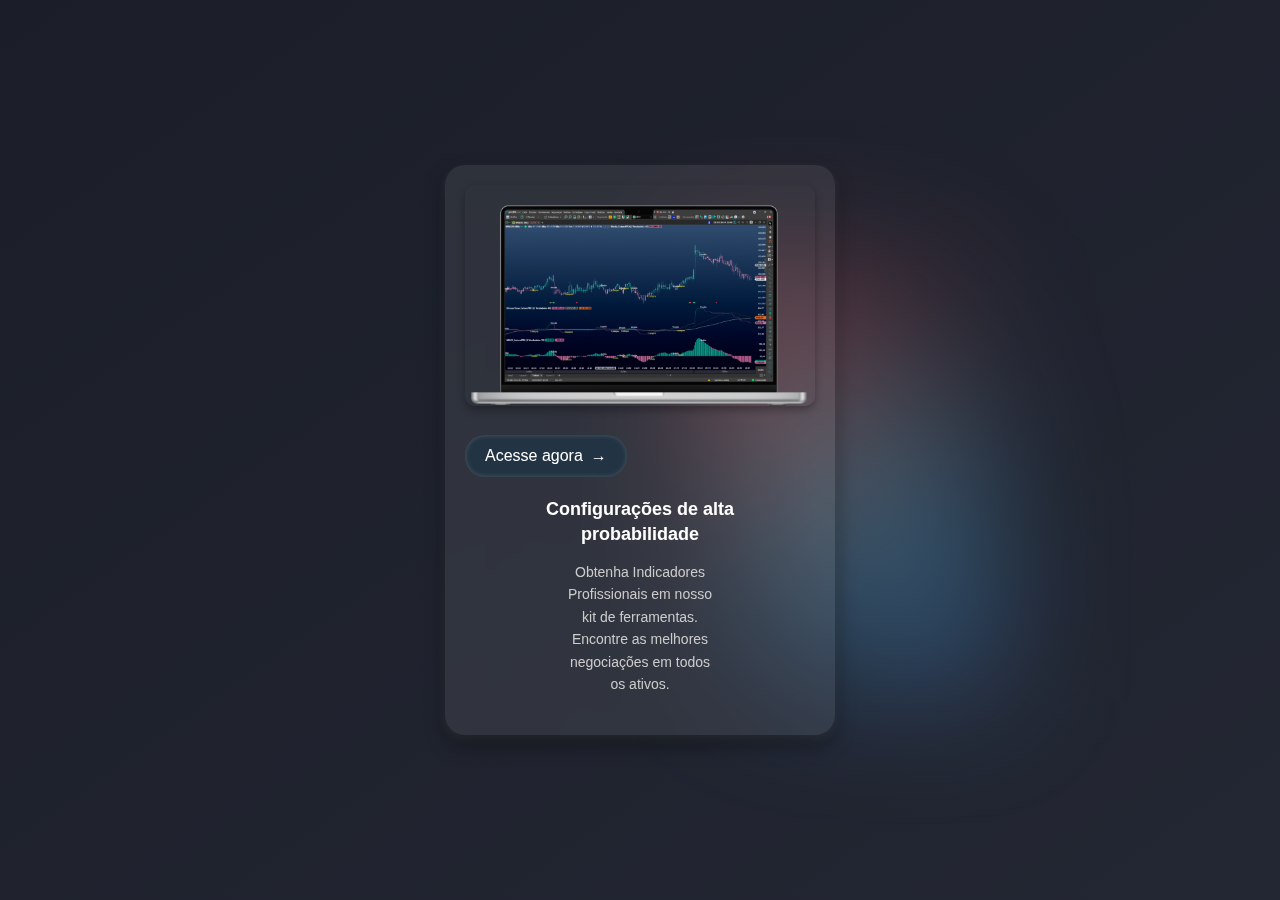
<file: cad.html>
<!DOCTYPE html>
<html lang="en">
<head>
  <meta charset="UTF-8">
  <meta name="viewport" content="width=device-width, initial-scale=1.0">
  <title>Configurações de Alta Probabilidade</title>
  <link rel="stylesheet" href="css/cardteste2.css">
</head>
<body>
  <div class="background"></div> <!-- Adicionado para criar nuvens -->
  <div class="container">
    <div class="card">
      <img src="media/profit.png" alt="Imagem de configuração" class="card-image">
      <div class="card-content">
        <button class="cta-button">
          <span>Acesse agora</span>
          <span class="arrow-icon">→</span>
        </button>
        <h1 class="card-title">Configurações de alta<br> probabilidade</h1>
        <p class="card-description">
          Obtenha Indicadores <br>Profissionais em nosso<br> kit de ferramentas. <br>
          Encontre as melhores <br>negociações em todos <br>os ativos.
        </p>
      </div>
    </div>
  </div>
</body>
</html>
</file>
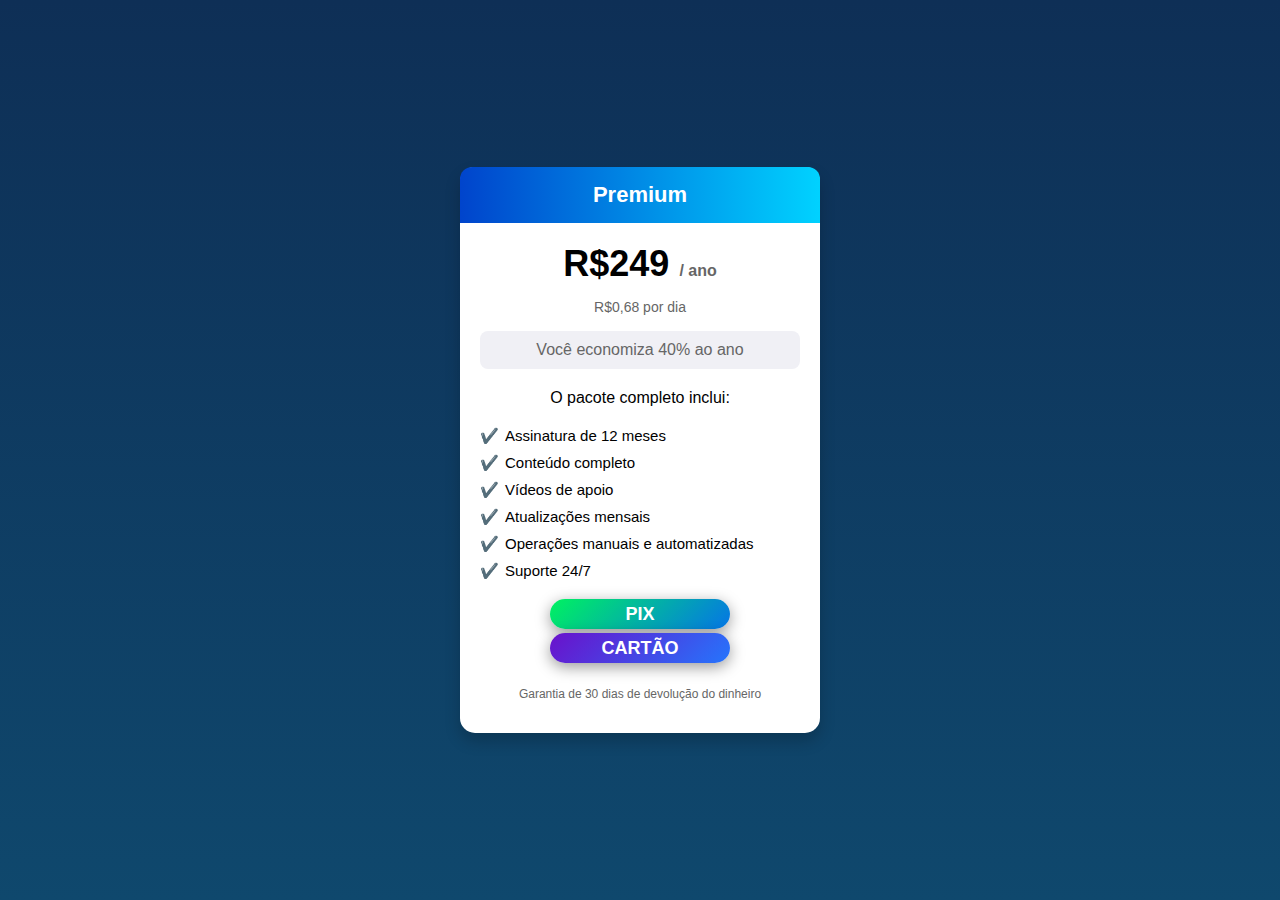
<file: teste.html>
<!DOCTYPE html>
<html lang="pt-br">
<head>
    <meta charset="UTF-8">
    <meta name="viewport" content="width=device-width, initial-scale=1.0">
    <title>Assinatura Premium</title>
    <style>
        body {
            font-family: 'Arial', sans-serif;
            background: linear-gradient(to bottom, #0e2f56, #0f486d);
            display: flex;
            justify-content: center;
            align-items: center;
            height: 100vh;
            margin: 0;
        }
        .card {
            background-color: white;
            border-radius: 15px;
            padding: 20px;
            width: 320px;
            box-shadow: 0 8px 16px rgba(0, 0, 0, 0.2);
            text-align: center;
            position: relative;
        }
        .card h2 {
            background: linear-gradient(to right, #0044cc, #00d2ff);
            color: white;
            padding: 15px;
            font-size: 22px;
            border-radius: 12px 12px 0 0;
            margin: -20px -20px 20px -20px;
        }
        .price {
            font-size: 36px;
            font-weight: bold;
            margin: 10px 0;
        }
        .price span {
            font-size: 16px;
            color: #666;
        }
        .daily-price {
            font-size: 14px;
            color: #666;
            margin-bottom: 10px;
        }
        .discount {
            background-color: #f0f0f5;
            padding: 10px;
            border-radius: 8px;
            margin-bottom: 20px;
            font-size: 16px;
            color: #666;
        }
        ul {
            text-align: left;
            margin: 20px 0;
            padding: 0;
            list-style: none;
        }
        ul li {
            margin: 10px 0;
            padding-left: 25px;
            position: relative;
            font-size: 15px;
        }
        ul li::before {
            content: '✔️';
            position: absolute;
            left: 0;
        }
        .buttons {
            margin: 20px 0;
        }

        /* Botão básico */
        .btn {
            display: inline-block;
            width: 180px;
            padding: 15px 0;
            border-radius: 30px;
            text-decoration: none;
            font-weight: bold;
            color: white;
            text-transform: uppercase;
            transition: all 0.4s ease;
            position: relative;
            font-size: 18px;
            background: linear-gradient(145deg, #232526, #414345);
            box-shadow: 0px 4px 15px rgba(0, 0, 0, 0.4);
            overflow: hidden;
        }
        /* Mudar texto do botão no hover */
        .btn .btn-text, .btn .price-hover {
            display: flex;
            justify-content: center;
            align-items: center;
            height: 100%;
            position: absolute;
            width: 100%;
            top: 0;
            left: 0;
            transition: transform 0.4s ease, opacity 0.4s ease;
        }
        /* Esconder texto no hover */
        .btn:hover .btn-text {
            opacity: 0;
            transform: translateY(-20px);
        }
        /* Mostrar preço no hover */
        .btn:hover .price-hover {
            opacity: 1;
            transform: translateY(0);
        }

        .btn-text {
            z-index: 2;
        }
        .price-hover {
            opacity: 0;
            font-size: 24px;
            z-index: 1;
        }
        
        /* Botão Pix com cores tecnológicas */
        .btn-pix {
            background: linear-gradient(135deg, #00f260, #0575e6); /* Verde para Azul */
        }
        .btn-pix:hover {
            background: linear-gradient(135deg, #00f260, #0575e6); /* Manter as cores no hover */
        }

        /* Botão Cartão com cores futuristas */
        .btn-cartao {
            background: linear-gradient(135deg, #6a11cb, #2575fc); /* Roxo para Azul */
        }
        .btn-cartao:hover {
            background: linear-gradient(135deg, #6a11cb, #2575fc); /* Manter as cores no hover */
        }

        .guarantee {
            font-size: 12px;
            color: #666;
            margin-top: 20px;
        }
    </style>
</head>
<body>
    <div class="card">
        <h2>Premium</h2>
        <p class="price">R$249 <span>/ ano</span></p>
        <p class="daily-price">R$0,68 por dia</p>
        <p class="discount">Você economiza 40% ao ano</p>
        <p>O pacote completo inclui:</p>
        <ul>
            <li>Assinatura de 12 meses</li>
            <li>Conteúdo completo</li>
            <li>Vídeos de apoio</li>
            <li>Atualizações mensais</li>
            <li>Operações manuais e automatizadas</li>
            <li>Suporte 24/7</li>
        </ul>
        <div class="buttons">
            <a href="#" class="btn btn-pix">
                <span class="btn-text">Pix</span>
                <span class="price-hover">R$249</span>
            </a>
            <a href="#" class="btn btn-cartao">
                <span class="btn-text">Cartão</span>
                <span class="price-hover">R$299</span>
            </a>
        </div>
        <p class="guarantee">Garantia de 30 dias de devolução do dinheiro</p>
    </div>
</body>
</html>
</file>
<file: css/cardteste2.css>
/* Reset */
body {
    margin: 0;
    padding: 0;
    display: flex;
    justify-content: center;
    align-items: center;
    min-height: 100vh;
    font-family: 'Arial', sans-serif;
    background: linear-gradient(145deg, #1b1e28, #232733); /* Fundo escuro */
    overflow: hidden;
  }
  
  /* Fundo limitado e animado */
  .background {
    position: absolute;
    top: 242px; /* Ajuste da posição vertical */
    left: 685px; /* Ajuste da posição horizontal */
    width: 25%; /* Largura limitada */
    height: 51%; /* Altura limitada */
    background: radial-gradient(circle at 20% 20%, rgba(255, 95, 109, 0.3), transparent 60%),
                radial-gradient(circle at 80% 80%, rgba(79, 172, 254, 0.3), transparent 60%),
                radial-gradient(circle at 50% 50%, rgba(128, 255, 219, 0.2), transparent 70%);
    filter: blur(60px);
    animation: move-background 8s infinite alternate ease-in-out;
    z-index: -1;
  }
  
  /* Animação para o fundo */
  @keyframes move-background {
    0% {
      transform: translate(0, 0) scale(1);
      background-position: 20% 20%, 80% 80%, 50% 50%;
    }
    25% {
      transform: translate(-10px, 10px) scale(1.1);
      background-position: 25% 25%, 75% 75%, 55% 55%;
    }
    50% {
      transform: translate(10px, -10px) scale(1.05);
      background-position: 30% 30%, 70% 70%, 50% 50%;
    }
    75% {
      transform: translate(-5px, -5px) scale(1.1);
      background-position: 15% 15%, 85% 85%, 60% 60%;
    }
    100% {
      transform: translate(0, 0) scale(1);
      background-position: 20% 20%, 80% 80%, 50% 50%;
    }
  }
  
  /* Contêiner principal */
  .container {
    display: flex;
    justify-content: center;
    align-items: center;
    height: 100%;
    z-index: 1;
  }
  
  /* Card */
  .card {
    position: relative;
    width: 350px;
    background: rgba(255, 255, 255, 0.08); /* Transparente para efeito de vidro */
    backdrop-filter: blur(15px);
    border-radius: 20px;
    padding: 20px;
    text-align: center;
    box-shadow: 0 10px 20px rgba(0, 0, 0, 0.4), 
                0 4px 10px rgba(255, 255, 255, 0.1);
    overflow: hidden;
  }
  
  /* Imagem do card */
  .card-image {
    width: 100%;
    border-radius: 10px;
    margin-bottom: 15px;
    box-shadow: 0 4px 8px rgba(0, 0, 0, 0.3);
  }
  
  /* Conteúdo do card */
  .card-content {
    color: #fff;
    text-align: center;
    padding: 10px 0;
  }
  
  /* Botão */
  .cta-button {
    display: flex;
    align-items: center;
    justify-content: center;
    padding: 12px 20px;
    background: #223343;
    color: #ffffff;
    border: none;
    border-radius: 20px;
    font-size: 16px;
    cursor: pointer;
    margin-bottom: 20px;
    box-shadow: inset 0 0 5px rgba(255, 255, 255, 0.2);
    transition: all 0.3s ease;
  }
  
  .cta-button:hover {
    background: #2b425a;
    box-shadow: 0 0 10px rgba(255, 255, 255, 0.3);
  }
  
  .arrow-icon {
    margin-left: 8px;
    font-size: 16px;
  }
  
  /* Título */
  .card-title {
    font-size: 18px;
    font-weight: bold;
    margin: 10px 0;
    color: #ffffff;
    line-height: 1.4;
  }
  
  /* Descrição */
  .card-description {
    font-size: 14px;
    color: #cccccc;
    line-height: 1.6;
    margin-bottom: 10px;
  }
</file>
